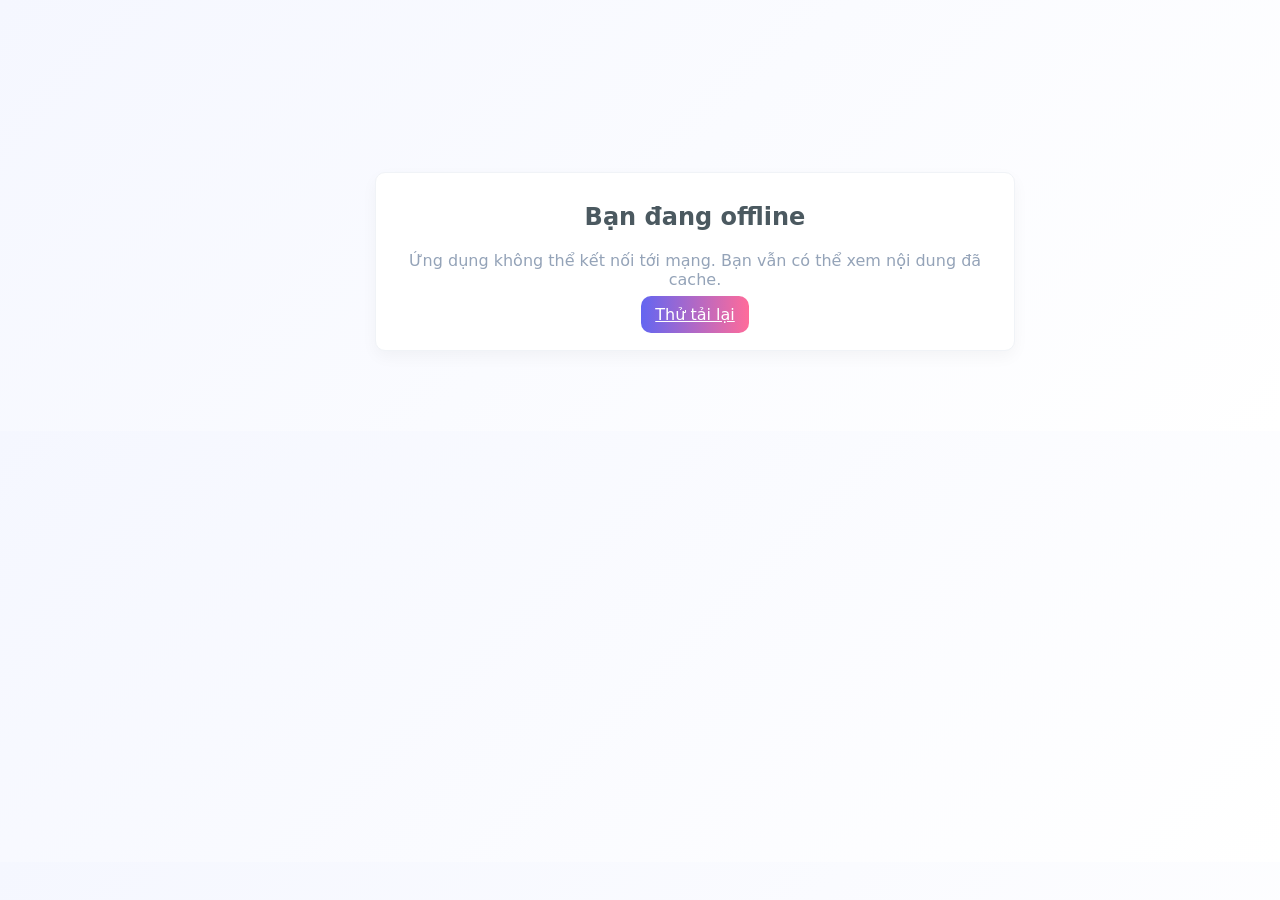
<file: static/offline.html>
<!doctype html>
<html>
<head><meta charset="utf-8"><meta name="viewport" content="width=device-width,initial-scale=1"><title>Offline</title>
<link rel="stylesheet" href="/static/styles.css"></head>
<body>
<div class="app"><div class="card" style="max-width:640px;margin:80px auto;text-align:center">
  <h2>Bạn đang offline</h2>
  <p class="muted">Ứng dụng không thể kết nối tới mạng. Bạn vẫn có thể xem nội dung đã cache.</p>
  <p><a href="/" class="btn">Thử tải lại</a></p>
</div></div>
</body>
</html>
</file>
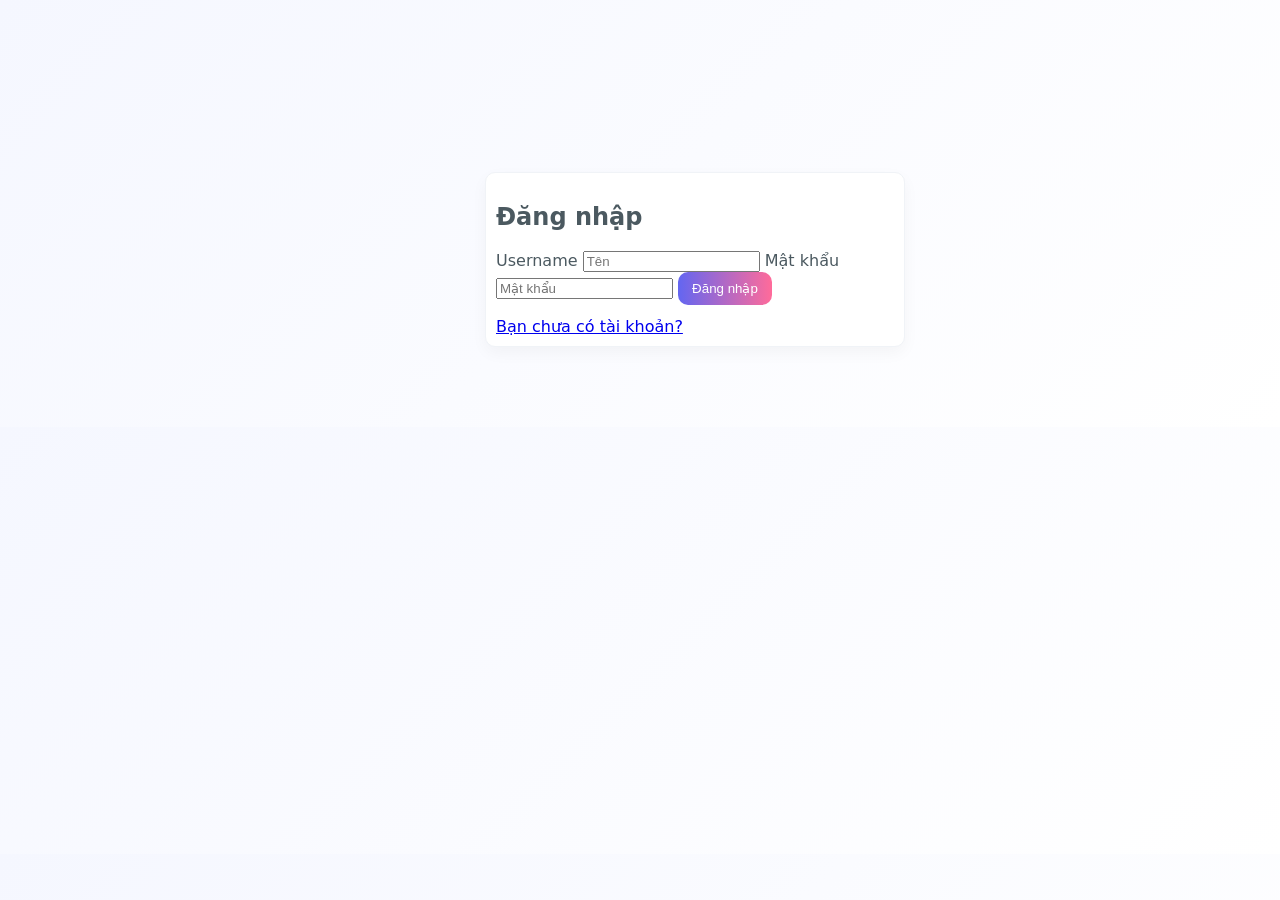
<file: templates/login.html>
<!doctype html>
<html>
<head><meta charset="utf-8"><title>Login</title><link rel="stylesheet" href="/static/styles.css"></head>
<body>
<div class="app"><div class="card" style="max-width:420px;margin:80px auto">
  <h2>Đăng nhập</h2>
  <form data-auth="login" method="post" action="/api/login">
    <label>Username</label>
    <input name="username" placeholder="Tên" required>
    <label>Mật khẩu</label>
    <input name="password" type="password" placeholder="Mật khẩu" required>
    <button class="btn" type="submit">Đăng nhập</button>
  </form>
  <div style="margin-top:12px"><a href="/register">Bạn chưa có tài khoản?</a></div>
</div></div>
<script>
  if('serviceWorker' in navigator){ navigator.serviceWorker.register('/static/sw.js').catch(()=>{}); }
</script>
<script src="/static/auth.js"></script>
</body>
</html>
</file>
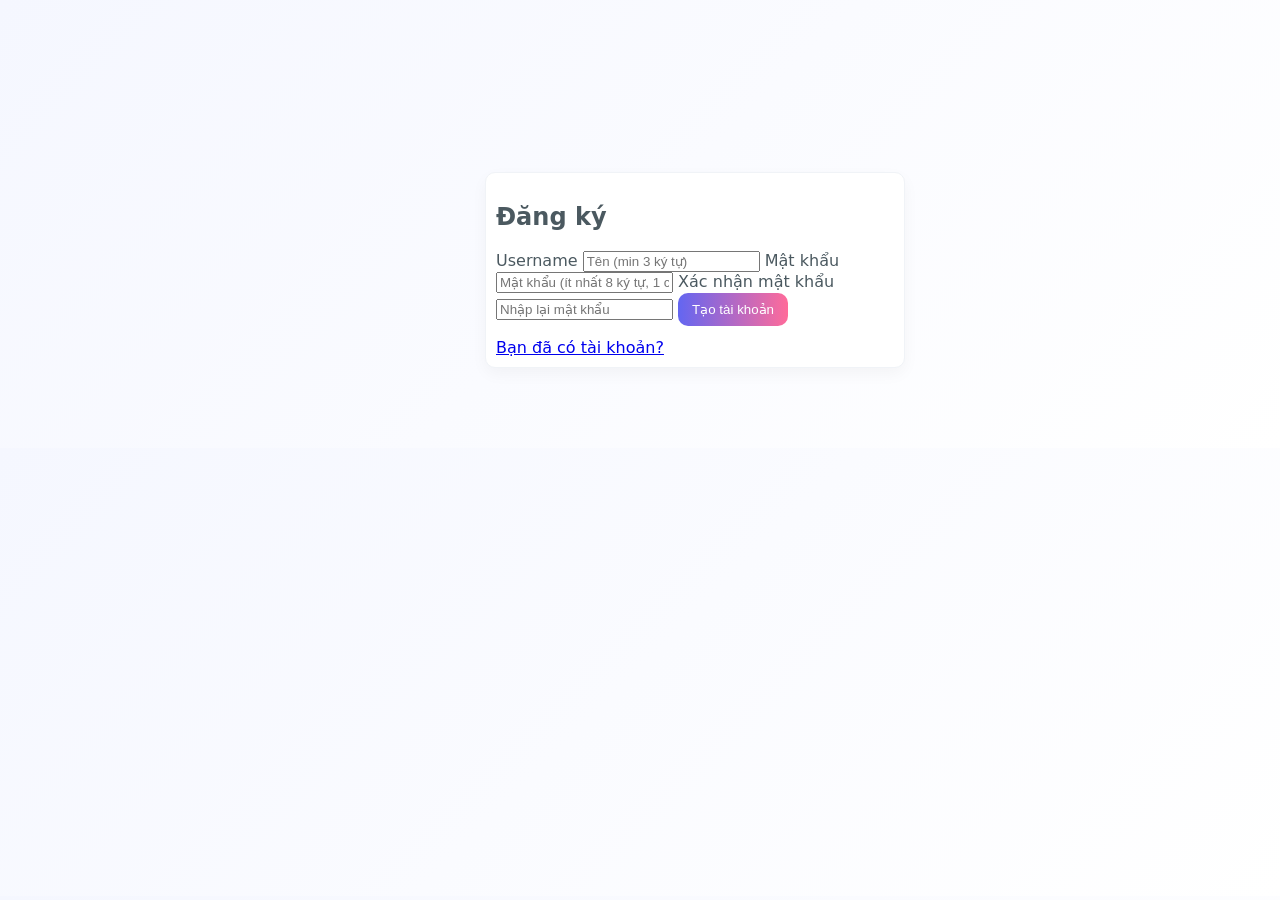
<file: templates/register.html>
<!doctype html>
<html>
<head><meta charset="utf-8"><title>Register</title><link rel="stylesheet" href="/static/styles.css"></head>
<body>
<div class="app"><div class="card" style="max-width:420px;margin:80px auto">
  <h2>Đăng ký</h2>
  <form data-auth="register" method="post" action="/api/register">
    <label>Username</label>
    <input name="username" placeholder="Tên (min 3 ký tự)" required>
    <label>Mật khẩu</label>
    <input name="password" type="password" placeholder="Mật khẩu (ít nhất 8 ký tự, 1 chữ hoa, 1 số)" required>
    <label>Xác nhận mật khẩu</label>
    <input name="password2" type="password" placeholder="Nhập lại mật khẩu" required>
    <button class="btn" type="submit">Tạo tài khoản</button>
  </form>
  <div style="margin-top:12px"><a href="/login">Bạn đã có tài khoản?</a></div>
</div></div>
<script>
  if('serviceWorker' in navigator){ navigator.serviceWorker.register('/static/sw.js').catch(()=>{}); }
</script>
<script src="/static/auth.js"></script>
</body>
</html>
</file>
<file: static/styles.css>
:root{
  --bg1:#f5f7ff;--bg2:#ffffff;--card:#fff;--violet:#6366f1;--pink:#ff6b9a;--muted:#4b5960;--danger:#ff4d6d;
  --brand-green: #10b981; /* top bar */
  --sidebar-green: #039855;
  --col-blue: #0b69c9;
}
*{box-sizing:border-box}
.site-wrapper{padding:20px 28px}
body{font-family:Inter,system-ui,Arial;margin:0;background:linear-gradient(135deg,var(--bg1),var(--bg2));color:var(--muted);padding-top:92px}
.app{max-width:1300px;margin:0 auto;padding-left:110px}
.top{display:flex;justify-content:space-between;align-items:center;margin-bottom:18px}
.app{max-width:1200px;margin:0 auto}
.top{padding:8px 16px}
.card{background:var(--card);border-radius:12px;padding:18px;box-shadow:0 10px 30px rgba(33,47,70,0.06);transition:transform .18s ease,box-shadow .18s ease}
.card{border:1px solid rgba(2,6,23,0.02)}
.card:hover{transform:translateY(-6px);box-shadow:0 24px 48px rgba(33,47,70,0.10)}
.ghost{background:transparent;color:var(--muted);border:1px solid #eee;padding:8px 10px;border-radius:8px}
h1{color:var(--violet);margin:0;font-family: 'Poppins', Inter, sans-serif}
.controls{display:flex;gap:12px;align-items:center}
input[type=text],input[type=date],select{padding:8px 10px;border-radius:8px;border:1px solid #e6edf3}
.btn{background:linear-gradient(90deg,var(--violet),var(--pink));color:#fff;border:none;padding:9px 14px;border-radius:10px;cursor:pointer;transition:transform .12s ease,box-shadow .12s ease}
.btn:hover{transform:translateY(-2px);box-shadow:0 10px 20px rgba(124,92,255,0.12)}
.btn:active{transform:translateY(0)}
.btn.ghost{background:transparent;color:var(--muted);border:1px solid rgba(0,0,0,0.06);box-shadow:none}
.btn.outline{background:transparent;color:var(--violet);border:1px solid rgba(124,92,255,0.12)}
.tasks{margin-top:14px}
.task{display:flex;justify-content:space-between;align-items:center;padding:10px;border-radius:8px;border:1px solid #f6f7fb;margin-bottom:10px;background:linear-gradient(180deg,#fff,#fbfcff);transition:box-shadow .12s ease,transform .12s ease}
.task{display:flex;justify-content:space-between;align-items:center;padding:10px;border-radius:8px;border:1px solid #f6f7fb;margin-bottom:10px;background:linear-gradient(180deg,#fff,#fbfcff);transition:box-shadow .18s ease,transform .18s ease,opacity .24s ease}
.task:hover{transform:translateY(-8px);box-shadow:0 18px 36px rgba(33,47,70,0.08)}
.task.dragging{opacity:0.6;transform:scale(0.98);box-shadow:0 6px 18px rgba(33,47,70,0.08)}
.drag-handle{cursor:grab;padding:6px 8px;border-radius:6px;background:rgba(0,0,0,0.03);display:inline-flex;align-items:center}
.drag-handle:active{cursor:grabbing}
.task.enter{opacity:0;transform:translateY(10px)}
.task.leave{opacity:0;transform:translateX(-10px);height:0;padding:0;margin:0;border:0}
.meta{font-size:12px;color:#99a3ad}
.badge{padding:6px 8px;border-radius:8px;font-weight:700}
.pri-high{background:linear-gradient(90deg,#ff7a7a,#ff4d6d);color:#fff}
.pri-med{background:linear-gradient(90deg,#ffd36b,#ffb86b);color:#2b2b2b}
.pri-low{background:linear-gradient(90deg,#98e7b6,#5ad29a);color:#fff}
.stats{display:flex;gap:12px;margin-top:12px}
.alert{background:#fff3f3;border-left:4px solid var(--danger);padding:10px;border-radius:6px}
.right{display:flex;gap:8px}
.muted{color:#9aa4b2}
@media(max-width:720px){.top{flex-direction:column;align-items:stretch}.controls{flex-wrap:wrap}}

/* Toasts */
.toasts{position:fixed;right:18px;bottom:18px;display:flex;flex-direction:column;gap:8px;z-index:9999}
.toast{background:#111827;color:#fff;padding:10px 14px;border-radius:10px;box-shadow:0 6px 18px rgba(2,6,23,0.4);min-width:200px;display:flex;align-items:center;gap:10px}
.toast.success{background:linear-gradient(90deg,#10b981,#059669)}
.toast.warn{background:linear-gradient(90deg,#f59e0b,#d97706)}
.toast .fa{width:18px}

/* Small helpers */
.search-suggest{position:relative}
.pill{display:inline-block;padding:6px 8px;border-radius:999px;background:#f2f6ff;color:var(--violet);font-weight:700}

/* Chat widget */
.chat-widget{position:fixed;right:18px;bottom:18px;width:360px;max-width:calc(100% - 48px);z-index:10000}
.chat-toggle{background:linear-gradient(90deg,var(--violet),var(--pink));color:#fff;padding:12px;border-radius:999px;box-shadow:0 10px 30px rgba(124,92,255,0.18);cursor:pointer;border:none}
.chat-panel{background:#fff;border-radius:12px;box-shadow:0 18px 50px rgba(33,47,70,0.12);overflow:hidden;display:flex;flex-direction:column;height:480px}
.chat-header{padding:12px 14px;background:linear-gradient(90deg,#7c5cff, #ff6b9a);color:#fff;display:flex;align-items:center;justify-content:space-between}
.chat-body{padding:12px;flex:1;overflow:auto;background:linear-gradient(180deg,#fbfbff,#fff)}
.chat-input{display:flex;padding:10px;border-top:1px solid #f0f0f3}
.chat-input input{flex:1;padding:10px;border-radius:8px;border:1px solid #e6edf3}
.chat-msg{margin-bottom:10px;padding:8px 10px;border-radius:8px;max-width:80%}
.chat-msg.user{background:#e9f5ff;margin-left:auto}
.chat-msg.bot{background:#f6f7fb;margin-right:auto}
.drag-placeholder{height:54px;border:2px dashed rgba(124,92,255,0.08);border-radius:8px;margin-bottom:8px;}

/* Top brand bar */
.brand-top{position:fixed;left:96px;right:24px;top:12px;height:64px;background:linear-gradient(90deg,var(--brand-green),#059669);border-radius:12px;color:#fff;display:flex;align-items:center;padding:0 18px;z-index:1200}
.brand-top .brand-title{font-weight:800;margin-right:12px}
.brand-top .search{flex:1;margin-left:18px}
.brand-top .controls{display:flex;gap:8px}
.brand-top .search input{width:100%;padding:10px 12px;border-radius:12px;border:none;background:rgba(255,255,255,0.08);color:#fff;outline:2px solid transparent;transition:outline-color .12s ease,background .12s ease}
.brand-top .search input::placeholder{color:rgba(255,255,255,0.8)}
.brand-top .search input:focus{background:rgba(255,255,255,0.12);outline-color:rgba(255,255,255,0.12)}

/* center brand title style */
.brand-top .brand-title{font-size:18px;letter-spacing:0.2px}

/* brand controls (right) */
.brand-top .controls .btn{border-radius:999px;padding:8px 12px;background:rgba(255,255,255,0.06);color:#fff;border:1px solid rgba(255,255,255,0.06)}
.brand-top .controls .btn:hover{background:rgba(255,255,255,0.12);transform:translateY(-2px)}
.brand-top .controls .btn.primary{background:linear-gradient(90deg,#7c5cff,#ff6b9a);box-shadow:0 10px 30px rgba(124,92,255,0.14);border:none}

/* Left navigation like screenshot */
.left-nav{position:fixed;left:18px;top:12px;width:84px;height:calc(100% - 24px);background:linear-gradient(180deg,var(--sidebar-green),#038a4f);border-radius:12px;padding:14px;display:flex;flex-direction:column;gap:14px;z-index:1300}
.left-nav button{background:transparent;border:none;color:#fff;padding:12px;border-radius:10px;cursor:pointer;transition:background .12s ease,transform .08s ease}
.left-nav button:hover{background:rgba(255,255,255,0.06);transform:translateY(-2px)}
.left-nav button.active{background:rgba(0,0,0,0.08)}

/* icon wrapper for left-nav to match screenshot */
.left-nav .icon-wrap{width:48px;height:48px;border-radius:10px;display:flex;align-items:center;justify-content:center;background:rgba(255,255,255,0.06);box-shadow:inset 0 -4px 8px rgba(0,0,0,0.03);}
.left-nav .icon-wrap i{font-size:20px}

/* Board header styles */
.board .column .col-header{background:linear-gradient(90deg,var(--col-blue), #0f7fe0);color:#fff;padding:12px;border-radius:10px;margin-bottom:10px;display:flex;justify-content:space-between;align-items:center;box-shadow:inset 0 -2px 0 rgba(0,0,0,0.03)}
.board .column .col-header .col-title{color:#fff}

/* Card detail styling to match screenshot */
.card .card-top{display:flex;justify-content:space-between;align-items:flex-start;gap:10px}
.card .card-img{height:84px;border-radius:8px;background:#f3f4f6;overflow:hidden;margin-top:8px}
.card .progress{height:6px;border-radius:999px;background:#f1f5f9;margin-top:8px;overflow:hidden}
.card .progress > i{display:block;height:100%;background:linear-gradient(90deg,#10b981,#06b6d4)}
.card .card-footer{display:flex;justify-content:space-between;align-items:center;margin-top:8px}
.avatar{width:40px;height:40px;border-radius:999px;display:inline-flex;align-items:center;justify-content:center;color:#fff;font-weight:700}
.avatar img{width:100%;height:100%;object-fit:cover;border-radius:999px;display:block}
.avatar-small img{width:100%;height:100%;object-fit:cover;display:block}

/* subtle tweaks */
.muted{color:#94a3b8}

/* subtle control bar */
.top .controls .btn{margin-left:8px}

/* sample button style */
.btn.outline{background:transparent}
.btn.small{padding:6px 8px;font-size:13px;border-radius:8px}

/* Board layout */
.board-view{width:100%;}
.board-shell{display:flex;gap:18px}
.sidebar{width:72px;background:linear-gradient(180deg,#0f1724,#0b1220);color:#fff;border-radius:12px;padding:12px;display:flex;flex-direction:column;align-items:center}
.sidebar .logo{font-weight:800;margin-bottom:12px}
.side-nav{display:flex;flex-direction:column;gap:8px;width:100%}
.side-item{background:transparent;border:none;color:#cbd5e1;padding:8px;border-radius:8px;cursor:pointer;width:100%;text-align:center}
.side-item.active{background:rgba(255,255,255,0.06);color:#fff}
.board{flex:1;display:flex;gap:20px;overflow:auto;padding-bottom:24px}
.column{min-width:320px;background:linear-gradient(180deg,#f7f8fb,#ffffff);border-radius:14px;padding:14px;border:1px solid rgba(2,6,23,0.04);box-shadow:0 12px 30px rgba(2,6,23,0.04);display:flex;flex-direction:column;max-height:76vh}
.col-header{display:flex;justify-content:space-between;align-items:center;margin-bottom:8px}
.col-title{font-weight:700;color:#0f1724}
.col-count{background:#eef2ff;color:#3730a3;padding:4px 8px;border-radius:999px;font-weight:700;font-size:12px}
.col-list{overflow:auto;display:flex;flex-direction:column;gap:10px;padding-right:6px}
.card{background:#fff;border-radius:10px;padding:10px;border:1px solid #f0f3f7;box-shadow:0 6px 16px rgba(2,6,23,0.04);transition:transform .12s ease,box-shadow .12s ease}
.card:hover{transform:translateY(-6px);box-shadow:0 12px 32px rgba(2,6,23,0.06)}
.card .card-title{font-weight:700;margin-bottom:6px}
.card .card-meta{font-size:12px;color:#6b7280;display:flex;gap:8px;align-items:center}
.card .badges{display:flex;gap:6px;margin-top:8px}
.tag{background:#eef2ff;color:#3730a3;padding:4px 8px;border-radius:999px;font-size:12px}
.card.dragging{opacity:0.6}
.column.drag-over{outline:3px dashed rgba(99,102,241,0.18);box-shadow:0 18px 40px rgba(99,102,241,0.04)}

@media(max-width:900px){.column{min-width:260px}}

/* Additional polish: header sizing, form controls, aside and scrollbars */
.top h1{font-size:26px;color:var(--violet);letter-spacing:0.2px}
.top .muted{font-size:13px}
.app main .card form{display:flex;flex-wrap:wrap;gap:12px;align-items:center}
.app main .card input[type=text], .app main .card input[type=date], .app main .card select{padding:10px 12px;border-radius:10px;border:1px solid #eef2f7;background:#fff;box-shadow:inset 0 1px 0 rgba(255,255,255,0.6)}
.app main .card input[type=file]{padding:8px}
.app main .card button.btn{padding:10px 14px;border-radius:12px}
.app main .card .controls .btn{box-shadow:0 8px 24px rgba(99,102,241,0.08)}
aside .card{position:relative}
aside .card h3{margin:0 0 8px 0;font-size:16px}
.col-list::-webkit-scrollbar, .tasks::-webkit-scrollbar{width:8px}
.col-list::-webkit-scrollbar-thumb, .tasks::-webkit-scrollbar-thumb{background:rgba(15,23,42,0.06);border-radius:6px}
</file>
